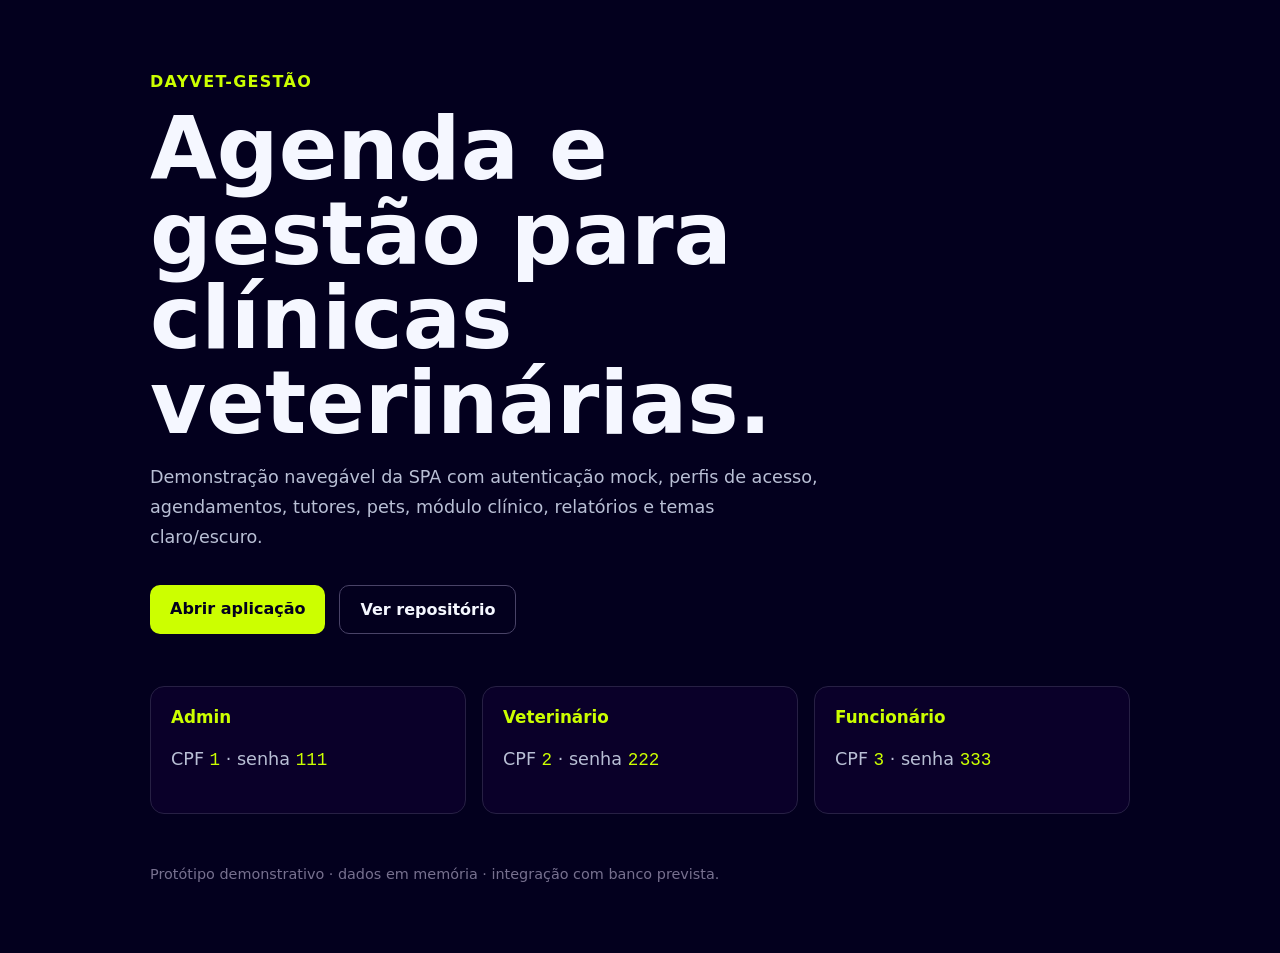
<file: site/index.html>
<!doctype html>
<html lang="pt-BR">
  <head>
    <meta charset="utf-8">
    <meta name="viewport" content="width=device-width, initial-scale=1">
    <title>DayVet-Gestão | Demonstração</title>
    <style>
      :root { color-scheme: dark; font-family: Inter, system-ui, sans-serif; }
      body { margin: 0; min-height: 100vh; color: #f5f7ff; background: #03001e; }
      main { width: min(980px, calc(100% - 40px)); margin: 0 auto; padding: 72px 0; }
      .tag { color: #ccff00; font-weight: 700; letter-spacing: .08em; text-transform: uppercase; }
      h1 { max-width: 720px; margin: 16px 0; font-size: clamp(2.4rem, 7vw, 5.4rem); line-height: .98; }
      p { max-width: 680px; color: #b9bfd5; font-size: 1.1rem; line-height: 1.7; }
      .actions { display: flex; flex-wrap: wrap; gap: 14px; margin: 32px 0 52px; }
      a { display: inline-block; padding: 14px 20px; border-radius: 10px; color: #03001e; background: #ccff00; font-weight: 800; text-decoration: none; }
      a.secondary { color: #f5f7ff; border: 1px solid #494367; background: transparent; }
      .grid { display: grid; grid-template-columns: repeat(auto-fit, minmax(210px, 1fr)); gap: 16px; }
      article { padding: 20px; border: 1px solid #272044; border-radius: 14px; background: #0a0029; }
      h2 { margin-top: 0; font-size: 1.05rem; color: #ccff00; }
      code { color: #ccff00; }
      footer { margin-top: 52px; color: #77708f; font-size: .9rem; }
    </style>
  </head>
  <body>
    <main>
      <div class="tag">DayVet-Gestão</div>
      <h1>Agenda e gestão para clínicas veterinárias.</h1>
      <p>
        Demonstração navegável da SPA com autenticação mock, perfis de acesso,
        agendamentos, tutores, pets, módulo clínico, relatórios e temas claro/escuro.
      </p>
      <div class="actions">
        <a href="dayvet/">Abrir aplicação</a>
        <a class="secondary" href="https://github.com/Ralph-zlt/Agendau_2">Ver repositório</a>
      </div>
      <section class="grid">
        <article><h2>Admin</h2><p>CPF <code>1</code> · senha <code>111</code></p></article>
        <article><h2>Veterinário</h2><p>CPF <code>2</code> · senha <code>222</code></p></article>
        <article><h2>Funcionário</h2><p>CPF <code>3</code> · senha <code>333</code></p></article>
      </section>
      <footer>Protótipo demonstrativo · dados em memória · integração com banco prevista.</footer>
    </main>
  </body>
</html>
</file>
